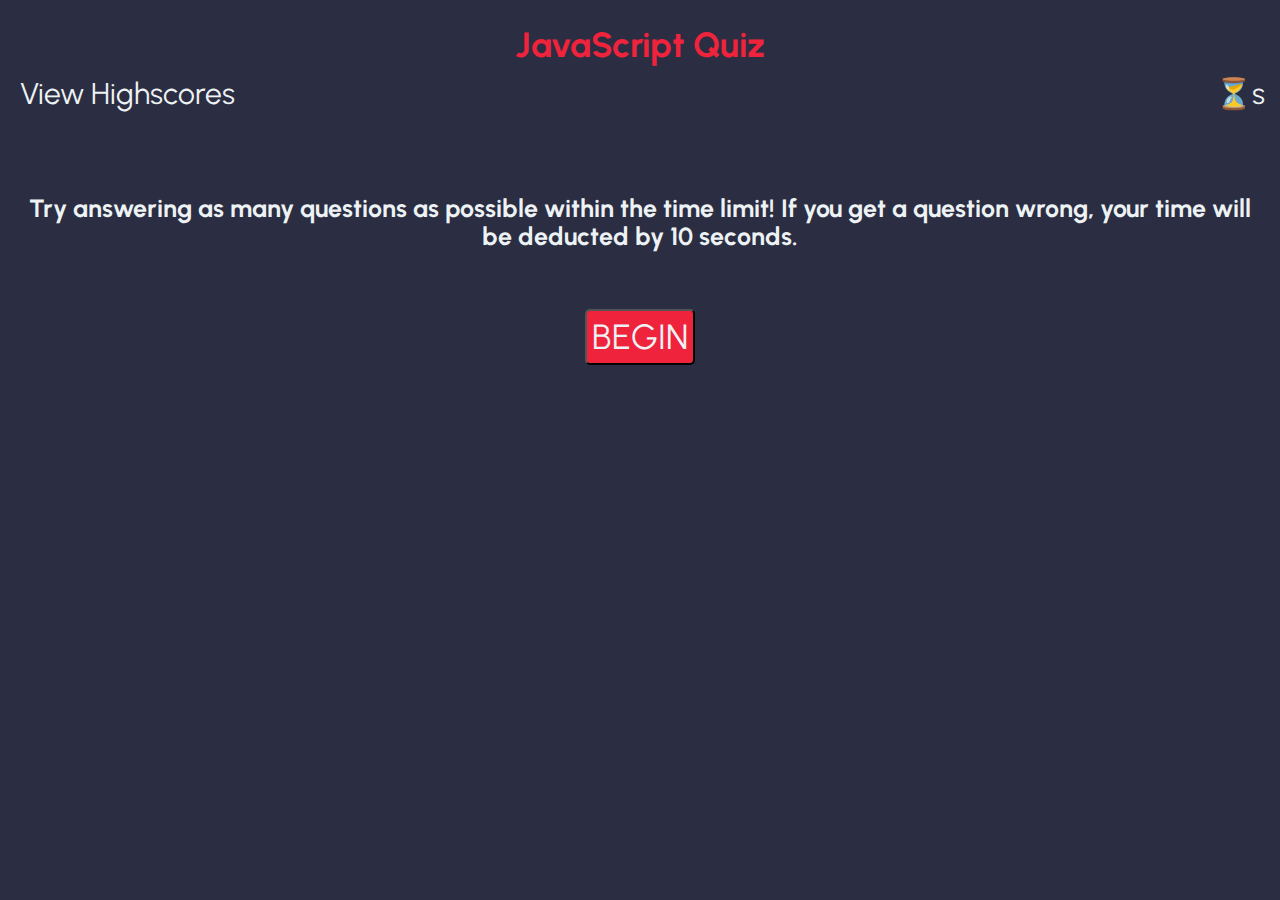
<file: index.html>
<!DOCTYPE html>

<html>
    <head>
        <meta charset="utf-8">
        <meta http-equiv="X-UA-Compatible" content="IE=edge">
        <title>JavaScript Quiz</title>
        <meta name="JavaScript Quiz" content="JavaScript Quiz for beginners mulltiple choice highscores timer">
        <meta name="viewport" content="width=device-width, initial-scale=1">
        <link rel="preconnect" href="https://fonts.googleapis.com">
        <link rel="preconnect" href="https://fonts.gstatic.com" crossorigin>
        <link href="https://fonts.googleapis.com/css2?family=Urbanist:wght@100&display=swap" rel="stylesheet">
        <link rel="stylesheet" href="./assets/css/reset.css">
        <link rel="stylesheet" href="./assets/css/stylesheet.css">
    </head>
    <body>
        <header>
            <br>
        <h1>JavaScript Quiz</h1>
        <div class= "nav">
            <div id = "highscore"><a href=highscores.html>View Highscores</a></div>
            <div id = "timer">⏳<span id="seconds"></span>s</div>
        </div>
        </header>

        <br><br><br>

        <section id = "rules">
            <h3>Try answering as many questions as possible within the time limit! 
                If you get a question wrong, your time will be deducted by 10 seconds.</h3>
                <br><br>
            <button id="begin">BEGIN</button>
        </section>

        <section id = "quiz" class="hidden">
            <!-- hidden class is dynamically changed using JS to switch between all the HTML sections -->
            <h3 id = "question"></h3>
            <div class="choices">
                <button id ="answer0" class="choice"></button>
                <button id ="answer1" class="choice"></button>
                <button id ="answer2" class="choice"></button>
                <button id ="answer3" class="choice"></button>
            </div>
            <br> <br>
            <div id="right" class="hidden">Correct!🤓</div>
            <div id="wrong" class="hidden">Wrong!😵</div>
        </section>
    
        <section id="allDone" class = "hidden">
            <br>
            <h3>All done!</h3>
            <div id = "userInfo">
                <div class="results">
                    <p id="passFail">You got <span id = "finalScore"></span> /10 correct</p>
                    <p class="form">
                        Enter initials to submit your scores: <input type="text" id="initials" placeholder="initials here"/>
                        <button id="submit">Submit</button>
                    </p>
                </div>
            </div>
        </section>
        <script src="./assets/js/script.js" async defer></script>
    </body>
</html>
</file>
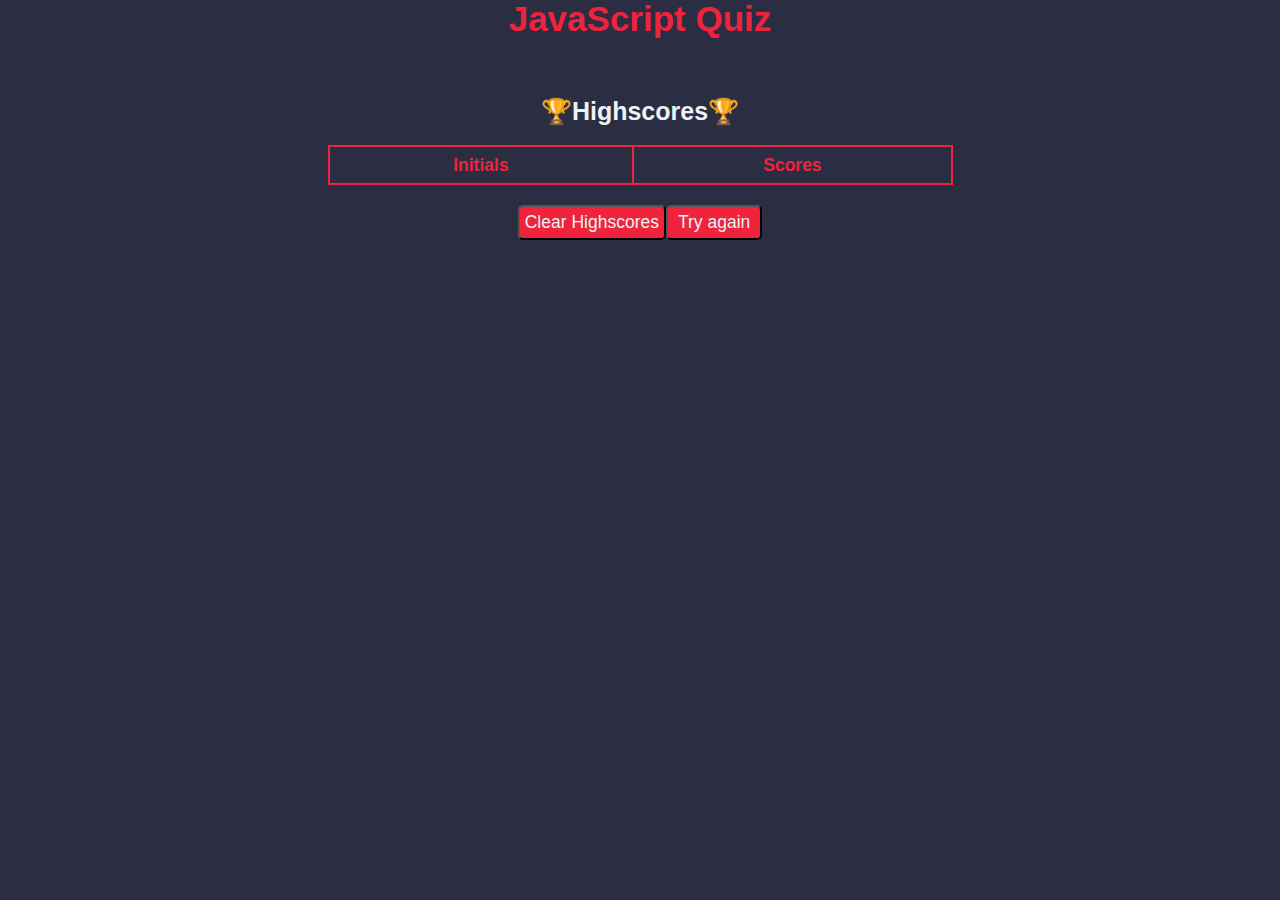
<file: highscores.html>
<!DOCTYPE html>

<html>
    <head>
        <meta charset="utf-8">
        <meta http-equiv="X-UA-Compatible" content="IE=edge">
        <title>JavaScript Quiz - Highscores</title>
        <meta name="JavaScript Quiz" content="JavaScript Quiz for beginners mulltiple choice highscores timer">
        <meta name="viewport" content="width=device-width, initial-scale=1">
        <link rel="stylesheet" href="./assets/css/reset.css">
        <link rel="stylesheet" href="./assets/css/stylesheet.css">
    </head>
    <body>
        <header>
        <h1>JavaScript Quiz</h1>
        </header>
        <br>
        <br>
        <section>
            <h3 id="score-header">🏆Highscores🏆</h3>
            <table class="cstm-tbl">
                <thead>
                    <tr>
                        <td>Initials</td>
                        <td>Scores</td>
                    </tr>
                </thead>
                <tbody id="scoresRecorded">
                    <!-- rows and data are dynamically created for every object recorded in localStorage -->
                </tbody>
            </table>
            <div class="buttons">
                <button id="clearHistory">Clear Highscores</button>
                <button id="begin2"><a href=index.html>Try again</a></button>
            </div>
        </section>
        <script src="./assets/js/highscores.js" async defer></script>
    </body>
</html>
</file>
<file: assets/css/stylesheet.css>
/* ----- Theme ----- */
:root {
    --background-colour:#2B2D42;
    --text-colour: #EDF2F4;
    --highlight-colour: #EF233C;
}

::selection {
    background-color: #8D99AE;
    color: #EDF2F4;
}

/* ----- Element Selectors, adjusting page stylings after reset.css is applied ----- */
html {
    font-size: 62.5%;
}

body {
    font-family: 'Urbanist','SF Pro Text','SF Pro Icons','Helvetica Neue','Helvetica','Arial', sans-serif;
    font-size: 1.75rem;
    line-height: 1.5;
    color: var(--text-colour);
    background-color: var(--background-colour);
    padding: 0 15px;
}

h1, h2, h3, h4, h5, h6 {
    margin-bottom: 0.65rem;
    font-weight: 700;
    line-height: 1.1;
}

h1 {
    font-size: 3.5rem;
    color: var(--highlight-colour);
    text-align: center;
}

h2 {
    font-size: 2rem;
}

h3 {
    font-size: 2.5rem;
    text-align: center;
}

h4 {
    font-size: 2rem;
}

h5 {
    font-size: 1.5rem;
}

h6 {
    font-size: 1rem;
}

p {
    font-size: 1.5rem;
    color: var(--text-colour);
}


a {
    text-decoration: none;
    color: var(--text-colour);
    padding: 5px;
    border-radius: 5px;
}

a:hover{ 
    background-color: var(--highlight-colour);
}

button {
    background-color: var(--highlight-colour);
    color: var(--text-colour);
    padding: 5px;
    border-radius: 5px;
}

/* ----- Class Selectors ----- */
.nav {
    display: flex;
    justify-content: space-between;
}

.choices {
    display: flex;
    flex-direction: column;
    color: var(--text-colour);
    padding: 5px;
    border-radius: 5px;
}

.hidden {
    display:none;
}

.results {
    display: flex;
    flex-direction: column;
    align-items: center;
}

.form {
    display: flex;
    flex-direction: column;
}

/* ----- ID Selectors ----- */
#highscore, 
#timer {
    font-size: 3rem;
}

#begin {
    margin-left: 50%;
    transform: translateX(-50%);
    font-size: 35px;
}

#initials {
    margin-bottom: 20px;
    outline-color: var(--highlight-colour);
}

#right,
#wrong {
    text-align: center;
    font-size: 4rem;
}

/* Targeting only highscores.html */

.buttons {
    margin-top: 20px;
    display: flex;
    justify-content: center;
}

.cstm-tbl{
    margin-top: 20px;
    border: 2px solid var(--highlight-colour);
    margin-left: auto;
    margin-right: auto;
    width: 50%;
    border-collapse:collapse;
}

td, th {
    border: 2px solid var(--highlight-colour);
    padding: 0.5rem;
}

thead tr td {
    color: var(--highlight-colour);
    font-weight: 900;
}

td {
    text-align: center;
}
</file>
